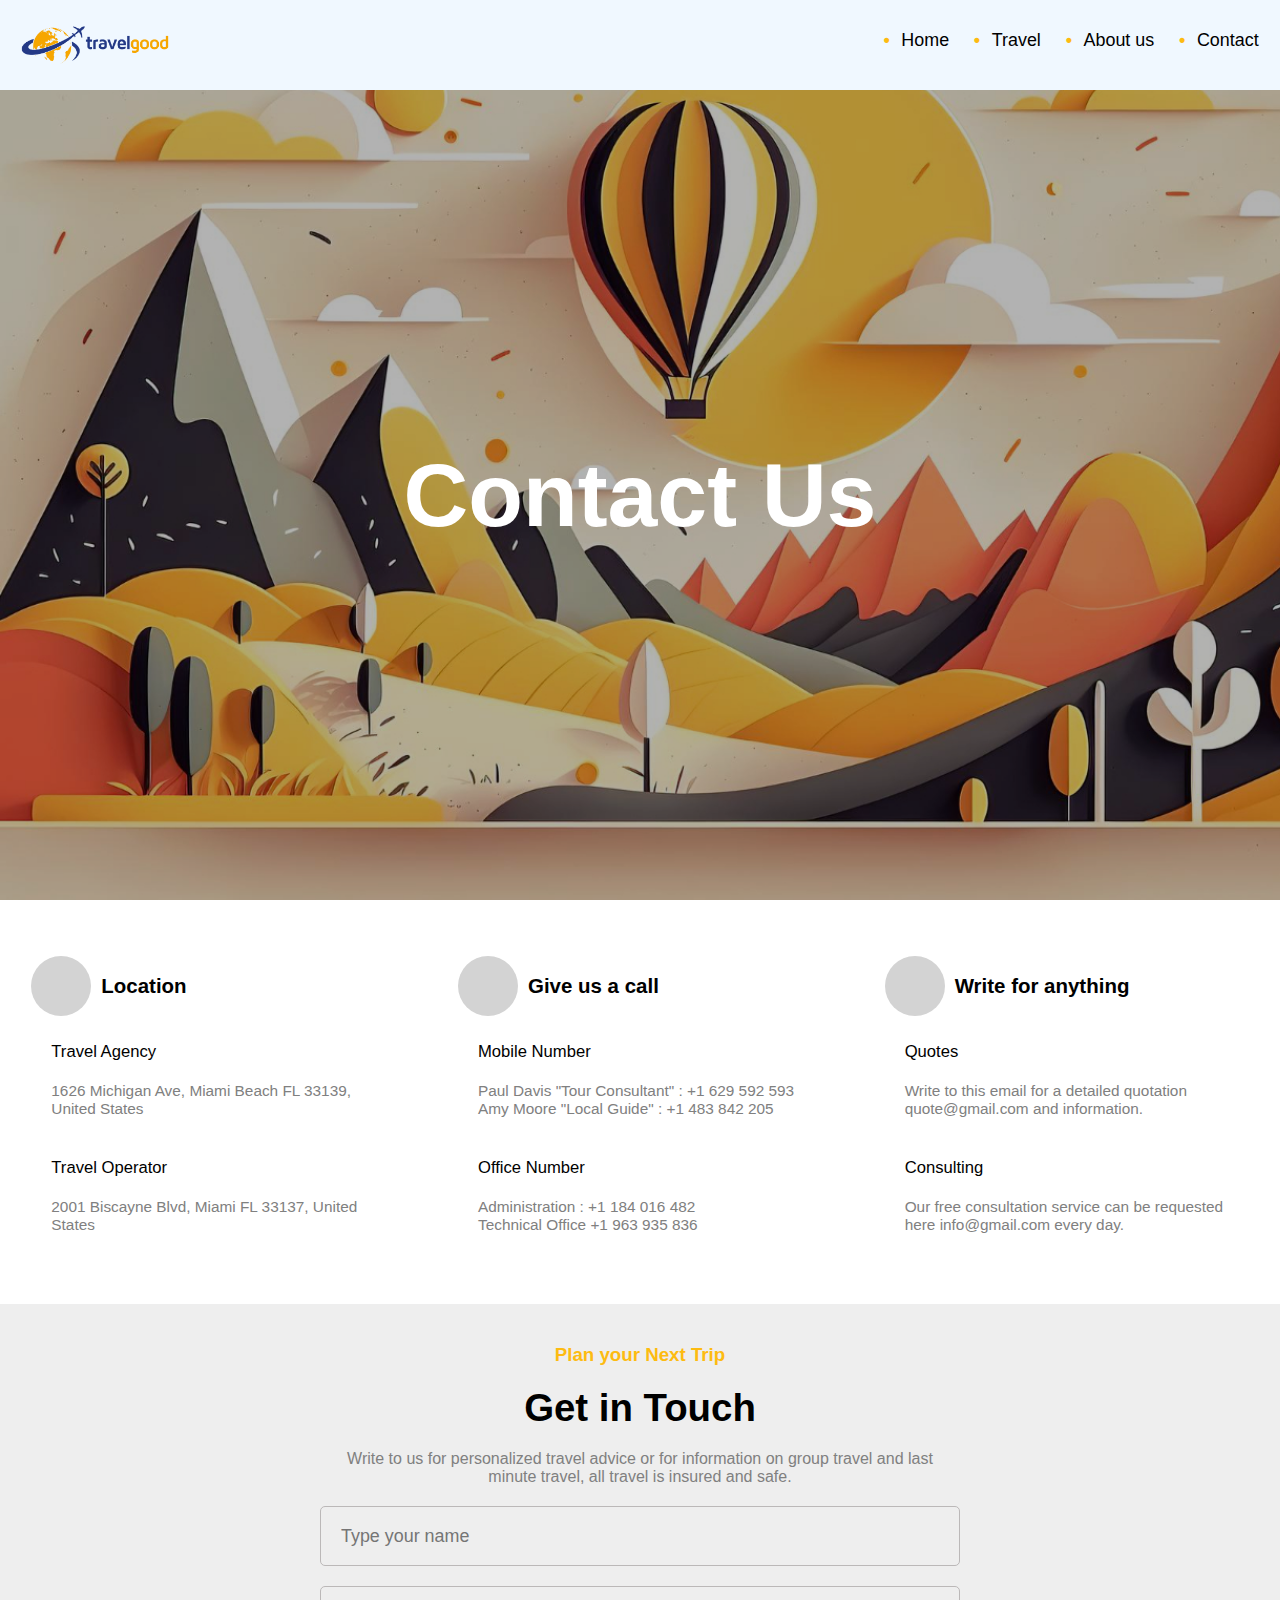
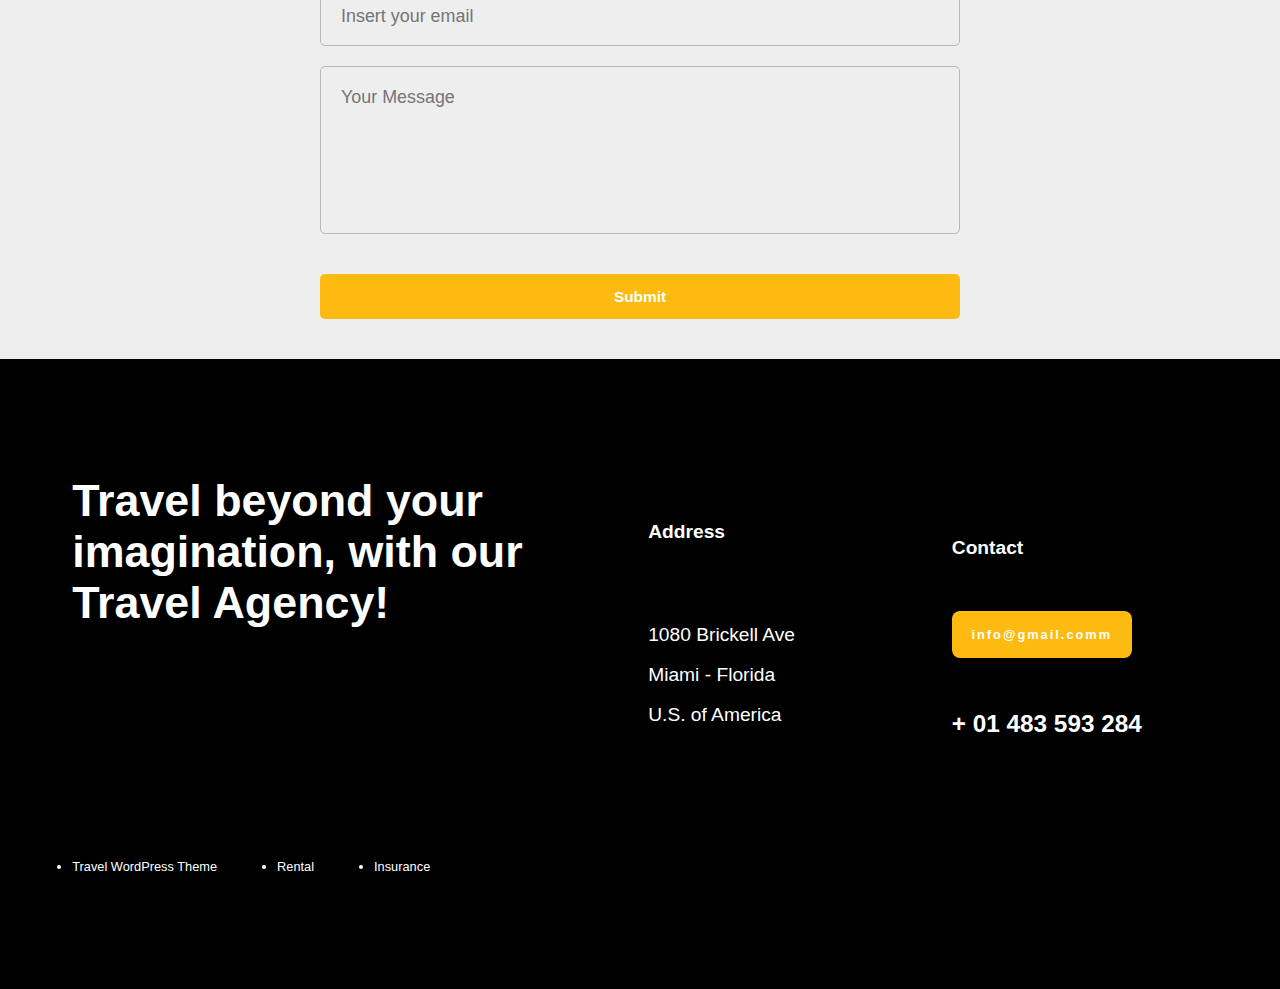
<file: contact.html>
<head>
    <meta name="viewport" content="width=device-width, initial-scale=1.0">
    <link rel="stylesheet" href="contact.css">
    <link rel="stylesheet" href="https://cdnjs.cloudflare.com/ajax/libs/font-awesome/6.4.2/css/all.min.css"
        integrity="sha512-z3gLpd7yknf1YoNbCzqRKc4qyor8gaKU1qmn+CShxbuBusANI9QpRohGBreCFkKxLhei6S9CQXFEbbKuqLg0DA=="
        crossorigin="anonymous" referrerpolicy="no-referrer" />
</head>

<body>
    <main>

        
        <nav>
            <div class="logo"><img width="150px"  src="images/travel-01.png"></div>
            <div class="navlist">
                <i id="close" class="fa-solid fa-x"></i>
                <ul>
                    <li><a href="index.html">Home</a></li>
                   <li><a href="travel.html">Travel</a></li> 
                   <li><a href="about.html">About us</a></li> 
                    <li><a href="contact.html">Contact</a></li>
                </ul>
              
            </div>
            <i id="open" class="fa-solid fa-bars"></i>
        </nav>
    



        <header>
            <div class="title">
                <h2>Contact Us</h2>
            </div>
           
            
        </header>

<section>

    <div class="box">
        <div class="boxtitle">
            <div class="icon"><i class="fa-solid fa-location-dot"></i></div>
                  <h1>Location</h1></div>
<div class="box1">
    <h2>Travel Agency</h2>
    <p>1626 Michigan Ave, Miami Beach

        FL 33139, United States</p>
</div>

<div class="box2">
    <h2>Travel Operator</h2>
    <p>2001 Biscayne Blvd, Miami

        FL 33137, United States</p>
</div>

</div>


    <div class="box">
        <div class="boxtitle">
            <div class="icon"><i class="fa-solid fa-phone"></i></div>
                  <h1>Give us a call</h1></div>

                  <div class="box1">
                    <h2>Mobile Number</h2>
                    <p>Paul Davis "Tour Consultant" : +1 629 592 593<br>

                        Amy Moore "Local Guide" : +1 483 842 205</p>
                  </div>
                  <div class="box2">
                    <h2>Office Number</h2>
                    <p>Administration : +1 184 016 482<br>

                        Technical Office +1 963 935 836</p>
                  </div>


    </div>


    <div class="box">
        <div class="boxtitle">
            <div class="icon"><i class="fa-solid fa-envelope"></i></div>
                <h1>Write for anything</h1></div>

                <div class="box1">
                    <h2>Quotes</h2>
                    <p>Write to this email for a detailed quotation quote@gmail.com and information.</p>
                  </div>
                  <div class="box2">
                    <h2>Consulting</h2>
                    <p>Our free consultation service can be requested here info@gmail.com every day.</p>
                  </div>


    </div>
</section>



<div class="section">
    <div class="information">
        <h3>Plan your Next Trip</h3>
        <h1>Get in Touch</h1>
        <p>Write to us for personalized travel advice or for information on group travel and last minute travel, all travel is insured and safe.</p>
   
        <input type="text" placeholder="Type your name">
        <input type="text" placeholder="Insert your email">
        <textarea rows="6" cols="61" placeholder="Your Message"></textarea>
        <button>Submit</button>
   
    </div>
</div>





        <!-----------------------------------------------------------------------------------------------FOOTER-->

        <footer>

            <div class="leftfooter">
                <h1>
                    Travel beyond your imagination, with our Travel Agency!</h1>

                <ul>
                    <li> Travel WordPress Theme</li>
                    <li>Rental</li>
                    <li>Insurance</li>
                </ul>
            </div>

            <hr>

            <div class="middlefooter">
                <b>Address</b>
                <div class="address">
                    1080 Brickell Ave
                    Miami - Florida
                    U.S. of America
                </div>
                <div class="socialmedia">
                    <i class="fa-brands fa-facebook"></i>
                    <i class="fa-brands fa-twitter"></i>
                    <i class="fa-brands fa-instagram"></i>
                    <i class="fa-brands fa-youtube"></i>
                </div>
            </div>

            <hr>


            <div class="rightfooter">
                <b>Contact</b>
                <button>info@gmail.comm</button>
                <h1>+ 01 483 593 284</h1>
            </div>
        </footer>


        <script src="home.js"></script>
</main>
</body>
</html>
</file>
<file: contact.css>
*{
    padding: 0;
    margin: 0;
box-sizing: border-box;
font-family: Arial, Helvetica, sans-serif;
}
main{
    width: 100%;
    height: 100vh;
    background-color: aqua;
}
nav{
    width: 100%;
    height: 10vh;
    background-color: aliceblue;
    position: fixed;
    z-index: 20;
    line-height: 9vh;
}

nav .logo{
    float: left;
    padding-left: 20px;
    width: 400px;
    height: 10vh;
  position: relative;
  display: flex;
  align-items: center;
}

nav i{
    display: none;
}

.navlist{
    float: right;
    width: 400px;
}

.navlist ul{
    display: flex;
    justify-content: space-around;
    font-size: 1.4vw;
    font-weight: 100;
    font-family: Arial, Helvetica, sans-serif;
    list-style: none;

}
.navlist ul a{
    text-decoration: none;
    color: black;
}
.navlist ul li::before{
    content: "\2022";
    color:#FDBB11;
    font-weight: bold;
    display: inline-block; 
    width: 1em;
    margin-left: -1em;
}
nav i{
    float: right;
    display: none;
}
#open{
    display: none;
}
#close{
    display: none;
}




header{
    width: 100%;
    height: 100vh;
    background-color: beige;
    background-image: url('images/contactbg.jpg');
    background-repeat: no-repeat;
    background-size: cover;
    text-align: center;
    
}
.title{
    width: 100%;
    height: 100%;
    background-color: rgba(0, 0, 0, 0.3);
    display: flex;
    align-items: center;
    justify-content: center;
    flex-direction: row;
    flex-wrap: wrap;
}
header h2{
    font-size: 7vw;
    color: white;
    padding-top: 90px;
    font-family: Arial, Helvetica, sans-serif;
    font-weight: 900;
    
 
}




@media (max-width:600px) {
    nav{
        width: 100%;
        height: 10vh;
        background-color: aliceblue;
        position: fixed;
        z-index: 20;
        display: flex;
        align-items: center;
        justify-content: end;
    }
#close{
    font-size: 6vw;
    margin-top: -30px;
}
#open{
    display: block;
}
#close{
    display: block;
}

    .navlist{
        position: absolute;
        float: right;
        width: 400px;
        height: auto;
        background-color: aliceblue;
        background-image: url('images/psychedelic-paper-shapes-with-copy-space.jpg');
        background-repeat: no-repeat;
        background-position: -80px;
        background-size: cover;
        padding: 40px 0;
        transform: translateY(-100%);
        transition: all 0.6s;
    }
    .navlist ul{
        display: flex;
        justify-content: space-around;
        flex-direction: row;
        flex-wrap: wrap;
        font-size: 7.4vw;
        font-weight: 100;
        font-family: Arial, Helvetica, sans-serif;
        list-style: none;
        text-align: center;
    
    }
    .navlist ul li{
        width: 100%;
    }
    .navlist ul a{
        text-decoration: none;
        color: black;
        width: 100%;
        margin-bottom: 40px;
    }
    .navlist ul li::before{
        content: "";
        color:#FDBB11;
        font-weight: bold;
        display: inline-block; 
        width: 1em;
        margin-left: -1em;
    }
    nav i{
        margin-right: 20px;
        font-size: 8vw;
        line-height: 20px;
    }

    header{
        width: 100%;
        height: 100vh;
        background-color: beige;
        background-image: url('images/contactbg.jpg');
        background-repeat: no-repeat;
        background-size: cover;
        background-position: -370px;
        
    }

    header h2{
        font-size: 16vw;
        color: white;
        padding-top: 90px;
        font-family: Arial, Helvetica, sans-serif;
        font-weight: 900;
        width: 100%;
        height: 100%;
        text-align: center;
        display: flex;
        align-items: center;
        justify-content: center;
        flex-direction: row;
        flex-wrap: wrap;
        background-color: rgba(0, 0, 0, 0.2);
    }

}



/*--------------------------------------------------------------------------------------------SECTION*/

section{
    width: 100%;
    height: auto;
    padding: 40px 0px;
   
    display: flex;
    justify-content: center;
    align-items: center;
    justify-content: space-around;
    flex-direction: row;
    flex-wrap: wrap;
}

.box{
    width: 30%;
    height: 90%;
padding: 10px;
}
.boxtitle{
    display: flex;
    align-items: center;
    line-height: 8vh;
   
}

.boxtitle h1{
    font-weight: 800;
    font-size: 1.6vw;
}
.boxtitle .icon{
    font-size: 30px;
color: #005EDC;
margin-right: 10px;
background-color: lightgrey;
width: 40px;
height: 40px;
padding: 30px;
border-radius: 50%;
display: flex;
align-items: center;
justify-content: center;
}

.box h2{
    font-size: 1.3vw;
    font-weight: 100;
    margin-bottom: 20px;
}
.box p{
    color: grey;
    font-size: 1.2vw;
    font-weight: 100;
}

.box1{
padding: 20px;
}
.box2{
    padding: 20px;
    }


@media (max-width:600px) {
    

    
section{
    width: 100%;
    height: auto;
    background-color: white;
    display: flex;
    justify-content: center;
    align-items: center;
    justify-content: space-around;
}

.box{
    width: 100%;
    height: 90%;
padding: 10px;
}
.boxtitle{
    display: flex;
    align-items: center;
    line-height: 8vh;
   
}

.boxtitle h1{
    font-weight: 800;
    font-size: 6vw;
}
.boxtitle .icon{
    font-size: 30px;
color: #005EDC;
margin-right: 10px;
background-color: lightgrey;
width: 40px;
height: 40px;
padding: 30px;
border-radius: 50%;
display: flex;
align-items: center;
justify-content: center;
}

.box h2{
    font-size: 5.3vw;
    font-weight: 400;
    margin-bottom: 20px;
}
.box p{
    color: grey;
    font-size: 5.2vw;
    font-weight: 400;
}

.box1{
padding: 20px;
}
.box2{
    padding: 20px;
    }

}



/*-------------------------------------------------------------------------------------------SECTION 2*/


.section{
    width: 100%;
    height: auto;
    background-color: #eeeeee;
    display: flex;
    justify-content: center;
    padding: 40px 0px;
}
.information{
    width: 50%;
    height: 100%;
   text-align: center;
  
}

.information h3{
    color: #FDBB11;
    margin-bottom: 20px;
    }
    .information h1{
        margin-bottom: 20px;
        font-size: 3vw;
    }
    .information p{
        padding: 0px 10px;
        color: grey;
    }

.information input{
    width: 100%;
    height: 60px;
    margin-top: 20px;
    font-size: 1.4vw;
    border: 1px solid #bbb8b8;
    background-color: transparent;
    padding: 20px;
    border-radius: 5px;
    color: grey;
}

.information textarea{
    resize: none;
    margin-top: 20px;
    width: 100%;
    font-size: 1.4vw;
    border: 1px solid #bbb8b8;
    background-color: transparent;
    padding: 20px;
    border-radius: 5px;
    color: grey;
}

.information button{
    width: 100%;
    height: 45px;
    font-size: 1.2vw;
    font-weight: 600;
    border-radius: 5px;
    color: white;
    background-color: #FDBB11;
    border: none;
    margin-top: 40px;
    transition: all 0.6s;
    cursor: pointer;
}

.information button:hover{
    background-color:#005EDC;
}




@media (max-width:600px) {
    
.section{
    width: 100%;
    height: auto;
    background-color: #eeeeee;
    display: flex;
    justify-content: center;
    padding: 40px 0px;
}
.information{
    width: 100%;
    height: 100%;
   text-align: center;
  
}
.information h3{
color: #FDBB11;
margin-bottom: 20px;
}
.information h1{
    margin-bottom: 20px;
    font-size: 9.4vw;
}
.information p{
    padding: 0px 10px;
    color: grey;
}
.information input{
    width: 90%;
    height: 60px;
    margin-top: 20px;
    font-size: 4.4vw;
    border: 1px solid #bbb8b8;
    background-color: transparent;
    padding: 20px;
    border-radius: 5px;
    color: grey;
}

.information textarea{
    resize: none;
    margin-top: 20px;
    width: 90%;
    font-size: 4.4vw;
    border: 1px solid #bbb8b8;
    background-color: transparent;
    padding: 20px;
    border-radius: 5px;
    color: grey;
}

.information button{
    width: 90%;
    height: 45px;
    font-size: 4.2vw;
    font-weight: 600;
    border-radius: 5px;
    color: white;
    background-color: #FDBB11;
    border: none;
    margin-top: 40px;
    transition: all 0.6s;
    cursor: pointer;
}

.information button:hover{
    background-color:#005EDC;
}

}







/*--------------------------------------------------------------------------------------FOOTER*/



footer{
    width: 100%;
    height: 70vh;
    background-color: black;
    display: flex;
        justify-content: center;
        flex-wrap: wrap;
        flex-direction: row;
        align-items: center;
    }
    
    .leftfooter{
        width: 45%;
        height: 100%;
        padding-right: 40px;
        display: flex;
        align-items: center;
        flex-wrap: wrap;
        flex-direction: row;
    
    }
    .leftfooter h1{
        font-size: 3.5vw;
        font-family: Arial, Helvetica, sans-serif;
        font-weight: 900;
        color: white;
    }
    
    .leftfooter ul{
        display: flex;
        color: white;
        width: 100%;
        gap: 60px;
        font-size: 1vw;
        font-family: Arial, Helvetica, sans-serif;
    }
    
    .middlefooter{
        width: 12%;
        height: 60%;
        display: flex;
        align-items: center;
        flex-wrap: wrap;
        flex-direction: row;
    }
    .middlefooter b{
        font-size: 1.5vw;
        font-weight: 800;
        color: white;
        font-family: Arial, Helvetica, sans-serif;
    }
    
    .middlefooter .address{
        font-size: 1.5vw;
        color: white;
        line-height: 40px;
    }
    
    .middlefooter  .socialmedia{
        width: 100%;
        height: 20px;
        font-size: 1.4vw;
        color: #FDBB11;
        display: flex;
        justify-content: space-between;
    
    }
    .middlefooter  .socialmedia i{
        transition: all 0.6s ease;
    }
    .middlefooter  .socialmedia i:hover{
        color: white;
        cursor: pointer;
    }
    
    .rightfooter{
        width: 20%;
        height: 40%;
        display: flex;
        align-items: center;
        flex-wrap: wrap;
        flex-direction: row;
        margin-left: 150px;
        margin-top: -73px;
    }
    .rightfooter b{
    width: 100%;
    font-size: 1.5vw;
        font-weight: 800;
        color: white;
        font-family: Arial, Helvetica, sans-serif;
    }
    .rightfooter h1{
        font-size: 1.9vw;
        color: white;
        font-family: Arial, Helvetica, sans-serif;
    }
    
    .rightfooter button{
        width: 180px;
        font-size: 1vw;
        font-weight: 700;
        color: white;
        background-color: #FDBB11;
        border: none;
        border-radius: 8px;
        padding: 16px 1px;
        letter-spacing: 2px;
        cursor: pointer;
    }
    
    footer hr{
        display: none;
    }
    
    @media (max-width:600px) {
        
    
        footer{
            width: 100%;
            height: auto;
            background-color: black;
            display: flex;
                justify-content: center;
                flex-wrap: wrap;
                flex-direction: row;
                align-items: center;
            }
            
            .leftfooter{
                width: 100%;
                height: 200px;
                padding-right: 40px;
                display: flex;
                align-items: center;
                flex-wrap: wrap;
                flex-direction: row;
            
            }
            .leftfooter h1{
                font-size: 6.5vw;
                font-family: Arial, Helvetica, sans-serif;
                font-weight: 900;
                color: white;
            }
            
            .leftfooter ul{
                display: flex;
                color: white;
                width: 100%;
                height: 20px;
                gap: 30px;
                font-size: 4vw;
                font-family: Arial, Helvetica, sans-serif;
                list-style:circle;
            }
            
            .middlefooter{
                width: 100%;
                height: auto;
                display: flex;
                align-items: center;
                flex-wrap: wrap;
                flex-direction: row;
                padding-top: 20px;
                padding-bottom: 20px;
            }
            .middlefooter b{
                font-size: 5.5vw;
                font-weight: 800;
                width: 100%;
                color: white;
                font-family: Arial, Helvetica, sans-serif;
            }
            
            .middlefooter .address{
                font-size: 4.5vw;
                color: white;
                line-height: 40px;
                width: 100%;
            }
            
            .middlefooter  .socialmedia{
                width: 100%;
                height: 20px;
                font-size: 5.4vw;
                color: #FDBB11;
                display: flex;
                justify-content: space-around;
            
            }
            .middlefooter  .socialmedia i{
                transition: all 0.6s ease;
            }
            .middlefooter  .socialmedia i:hover{
                color: white;
                cursor: pointer;
            }
    
            .rightfooter{
                width: 100%;
                height: auto;
                display: flex;
                align-items: center;
                flex-wrap: wrap;
                flex-direction: row;
                margin: 0;
                padding-top: 20px;
                padding-bottom: 20px;
                line-height: 80px;
            }
            .rightfooter b{
            width: 100%;
            font-size: 5.5vw;
                font-weight: 800;
                color: white;
                font-family: Arial, Helvetica, sans-serif;
            }
            .rightfooter h1{
                font-size: 5.9vw;
                padding-left: 30px;
                width: 100%;
                color: white;
                font-family: Arial, Helvetica, sans-serif;
            }
            
            .rightfooter button{
                font-size: 5vw;
                font-weight: 700;
                width: 100%;
                color: white;
                background-color: #FDBB11;
                border: none;
                border-radius: 8px;
                padding: 16px 1px;
                letter-spacing: 2px;
                cursor: pointer;
            }
    
            footer hr{
                display: block;
                height: 10px;
                width: 100%;
                background-color: crimson;
                border: none;
            }
    
    }
</file>
